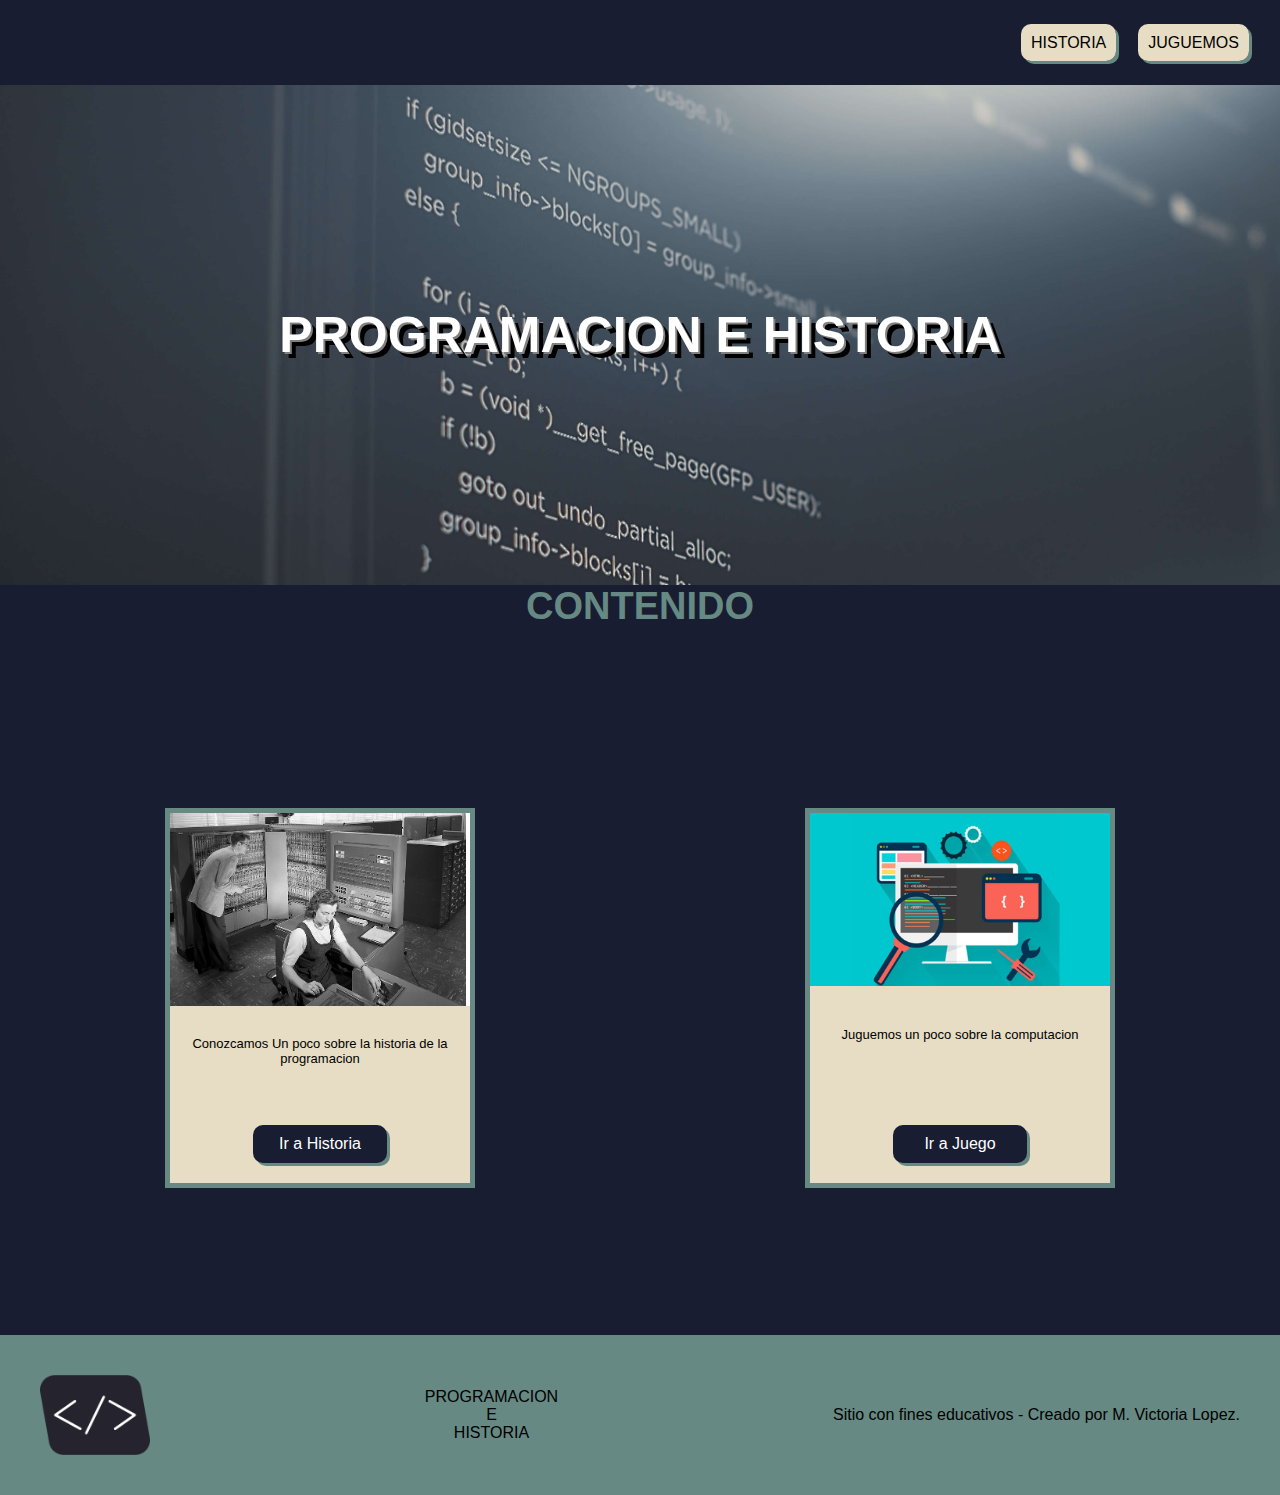
<file: index.html>
<!DOCTYPE html>
<html lang="es">
  <head>
    <meta charset="UTF-8" />
    <meta http-equiv="X-UA-Compatible" content="IE=edge" />
    <meta name="viewport" content="width=device-width, initial-scale=1.0" />
    <link rel="stylesheet" href="./estilos.css" />
    <title>Proyecto-Final</title>
  </head>
  <body>
    <nav>
      <div id="div_svg">
        <a id="anclaNav" href="./index.html" title="logo">
          <svg class="anim_svg" width="120" height="65">
            <rect
              class="perfilExt"
              x="45"
              y="5"
              width="60"
              height="35"
              rx="5"
              opacity="0"
            ></rect>
            <rect
              class="perfilInt"
              x="50"
              y="10"
              width="50"
              height="25"
              rx="5"
              opacity="0"
            ></rect>
            <polygon
              class="perfilExt"
              points="55 45 ,95 45,115 62,30 62"
              opacity="0"
            ></polygon>
            <polygon
              class="perfilInt"
              points="57 48 ,92 48,104 58,43 58"
              opacity="0"
            ></polygon>
          </svg>
        </a>
      </div>
      <ul id="listaHeader">
        <li class="itemLista">
          <a class="itemAncla" href="./historia.html">HISTORIA</a>
        </li>
        <li class="itemLista">
          <a class="itemAncla" href="./juguemos.html">JUGUEMOS</a>
        </li>
      </ul>
    </nav>
    <header class="contenedorCabecera">
      <h1 id="tituloHUno">PROGRAMACION E HISTORIA</h1>
    </header>
    <main class="contenedorPrincipalIndex">
      <h2 id="tituloHDosIndex">CONTENIDO</h2>
      <div id="contenedorTarjetasIndex">
        <div class="tarjetaIndex">
          <img class="imagenMainDosYTres" src="./img/img1.jpg" alt="img1.jpg" />
          <p class="parrafoMainTarjetaIndex">
            Conozcamos Un poco sobre la historia de la programacion
          </p>
          <a class="botonMainTarjetaIndex" href="./historia.html"
            >Ir a Historia</a
          >
        </div>
        <div class="tarjetaIndex">
          <img class="imagenMainDosYTres" src="./img/img2.jpg" alt="img2.jpg" />
          <p class="parrafoMainTarjetaIndex">
            Juguemos un poco sobre la computacion
          </p>
          <a class="botonMainTarjetaIndex" href="./juguemos.html">Ir a Juego</a>
        </div>
      </div>
    </main>
    <footer>
      <img id="imagenFooter" src="./img/logo.png" alt="logo.png" />
      <p id="parrafoFooterUno">
        PROGRAMACION<br />E<br />
        HISTORIA
      </p>
      <p id="parrafoFooterDos">
        Sitio con fines educativos - Creado por M. Victoria Lopez.
      </p>
    </footer>
  </body>
</html>
</file>
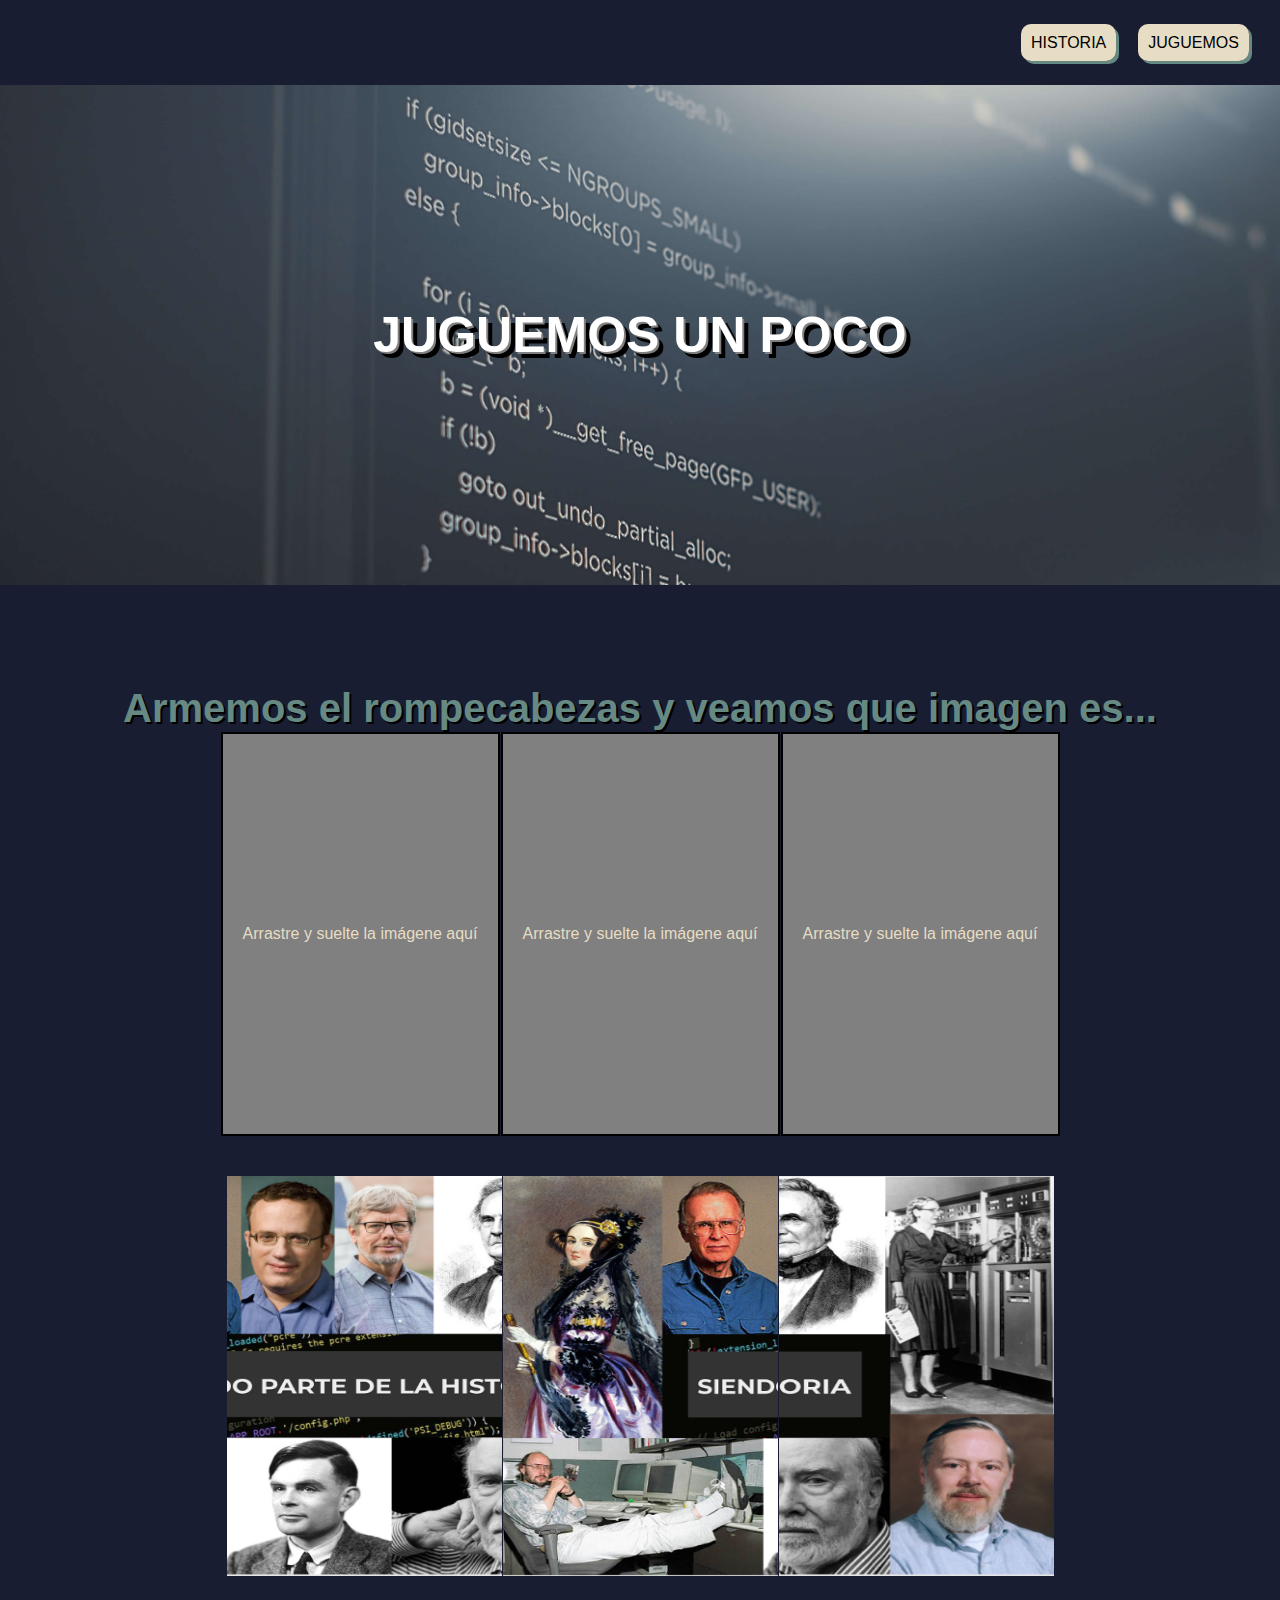
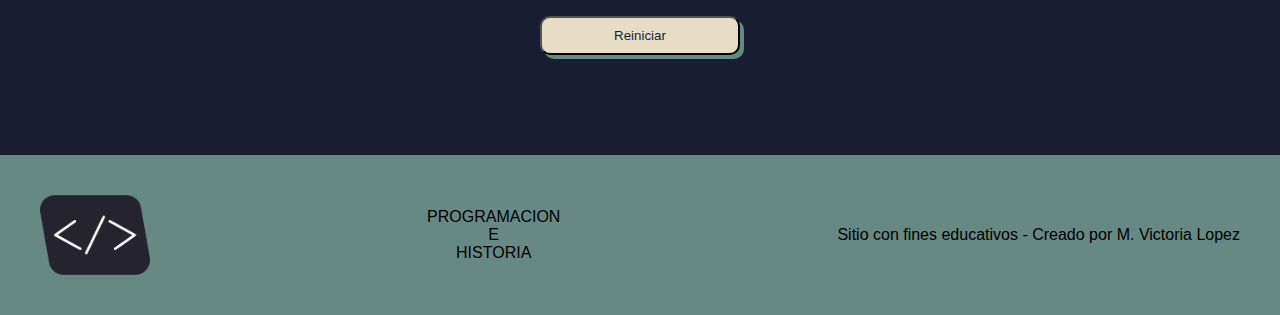
<file: juguemos.html>
<!DOCTYPE html>
<html lang="es">
  <head>
    <meta charset="UTF-8" />
    <meta http-equiv="X-UA-Compatible" content="IE=edge" />
    <meta name="viewport" content="width=device-width, initial-scale=1.0" />
    <link rel="stylesheet" href="./estilos.css" />
    <title>Proyecto-Final</title>
  </head>
  <body>
    <nav>
      <div id="div_svg">
        <a id="anclaNav" href="./index.html" title="logo">
          <svg
            class="anim_svg"
            width="120"
            height="65"
            viewBox="0 0 512 512"
            xml:space="preserve"
          >
            <rect
              class="perfilExt"
              x="69.824"
              y="58.512"
              width="372.352"
              height="253.792"
              opacity="0"
            />
            <rect
              class="perfilInt"
              x="85.824"
              y="74.512"
              width="340.352"
              height="221.792"
              opacity="0"
            />
            <polygon
              class="perfilExt"
              points="442.176,312.304 69.824,312.304 0,437.488 512,437.488"
              opacity="0"
            />
            <polygon
              class="perfilInt"
              points="432.176,322.304 79.824,322.304 20,427.488 492,427.488"
              opacity="0"
            />
            <rect
              class="perfilMed"
              x="90.00"
              y="330.00"
              width="335.00"
              height="16"
              opacity="0"
            />
            <rect
              class="perfilMed"
              x="75.00"
              y="352.00"
              width="365.00"
              height="16"
              opacity="0"
            />
            <rect
              class="perfilMed"
              x="60.00"
              y="374.00"
              width="395.00"
              height="16"
              opacity="0"
            />
            <rect
              class="perfilExt"
              y="437.488"
              width="512"
              height="16"
              opacity="0"
            />
            <rect
              class="perfilMed"
              x="220.656"
              y="400.512"
              width="74.56"
              height="16"
              opacity="0"
            />
            <g>
              <polygon
                class="perfilExt"
                points="503.072,421.488 8.928,421.488 0,437.488 512,437.488"
                opacity="0"
              />
            </g>
          </svg>
        </a>
      </div>
      <ul id="listaHeader">
        <li class="itemLista">
          <a class="itemAncla" href="./historia.html">HISTORIA</a>
        </li>
        <li class="itemLista">
          <a class="itemAncla" href="./juguemos.html">JUGUEMOS</a>
        </li>
      </ul>
    </nav>

    <header class="contenedorCabecera">
      <h1 id="tituloHUno">JUGUEMOS UN POCO</h1>
    </header>

    <main class="contenedorPrincipalJuego">
      <h4 class="tituloRompeCabeza">
        Armemos el rompecabezas y veamos que imagen es...
      </h4>
      <section id="contenedorTarjetasJuego">
        <div class="tarjetasJuegoSup">
          <div class="tarjeta" id="tarjetaSupUno">
            <p>Arrastre y suelte la imágene aquí</p>
          </div>
          <div class="tarjeta" id="tarjetaSupDos">
            <p>Arrastre y suelte la imágene aquí</p>
          </div>
          <div class="tarjeta" id="tarjetaSupTres">
            <p>Arrastre y suelte la imágene aquí</p>
          </div>
        </div>
        <div class="tarjetasJuegoInf">
          <img
            class="imagenesJuego"
            id="imagenInfDos"
            src="./img/rompe2.png"
            alt="Imagen Parte de"
          />

          <img
            class="imagenesJuego"
            id="imagenInfUno"
            src="./img/rompe1.png"
            alt="Imagen Siendo"
          />

          <img
            class="imagenesJuego"
            id="imagenInfTres"
            src="./img/rompe3.png"
            alt="Imagen La Historia"
          />
        </div>
      </section>
      <button onclick="reiniciarJuego()" class="boton" id="reinicio">
        Reiniciar
      </button>
    </main>

    <footer>
      <img id="imagenFooter" src="./img/logo.png" alt="logo.png" />
      <p id="parrafoFooterUno">
        PROGRAMACION<br />E<br />
        HISTORIA
      </p>
      <p id="parrafoFooterDos">
        Sitio con fines educativos - Creado por M. Victoria Lopez
      </p>
    </footer>
    <script src="./scriptJuego.js"></script>
  </body>
</html>
</file>
<file: estilos.css>
* {
  font-family: Montserrat, sans-serif;
  /* Definimos un tipo de fuente por defecto para todo las hojas */
  margin: auto 0px;
}

body {
  margin: auto 0px;
  /* Quitamos el margen al body para que las cajas del interior ocupen todo el lienzo */
  display: block;
}

nav {
  position: static;
  /* Fijamos el nav en posición estática dentro del lienzo */
  width: auto;
  /* Ocupamos todo el ancho del lienzo */
  height: 85px;
  /* Fijamos una altura al nav */
  background-color: #181d31;
  /* Establecemos un color de fondo para todo el nav */
  display: flex;
  /* Usamos un contenedor Flex para usar las prop  align-items y justify-content */
  align-items: center;
  /* Centrado de las cajas en el eje Y */
  justify-content: space-between;
  /* Separamos las cajas en el eje X */
}

#div_svg {
  height: fit-content;
}

#anclaNav {
  width: 150px;
  /* Dimensionamos el ancho la caja del ancla de la PC */
  height: 85px;
  /* Dimensionamos la altura la caja del ancla de la PC */
}

#listaHeader {
  display: flex;
  justify-content: space-around;
  width: 250px;
  /* Dimensionamos el ancho la caja de la lista no ordenada */
  padding: 0px;
  /* Le quitamos todo el padding */
  border: 0px;
  /* Le quitamos todo el border */
  margin-right: 20px;
  /* Le quitamos todo el margin */
}

.itemLista {
  list-style-type: none;
  /* Le quitamos cualquier tipo de viñeta */
  float: left;
  /* Hacemos flotar los items para que queden uno al lado del otro */
}

.itemAncla {
  text-decoration: none;
  /* Le quitamos la linea inferior del link */
  width: 95px;
  /* Definimos el ancho la caja del ancla */
  height: 40px;
  /* Definimos la altura la caja del ancla */
  border-radius: 10px;
  /* Redondeamos las esquinas de la caja */
  background-color: #e6ddc4;
  /* Definimos el color de fondo de la caja */
  box-shadow: 3px 3px #678983;
  /* Definimos color y ancho del sombrado para dar un aspecto de botón */
  padding: 10px;
  /* Le agregamos algo de padding para darle volumen al botón*/
  color: #000000;
  /* Definimos el color del texto */
}

.itemLista:active {
  transform: translateY(3px);
}

.itemAncla:active {
  box-shadow: none;
}


.contenedorCabecera {
  height: 500px;
  /* Establecemos la altura del contenedor */
  background: url(./img/codigo.jpg);
  /* llamamos a la imagen del fondo */
  background-size: cover;
  /* Establecemos que de dimensione para cubrir el espacio del contenedor */
  background-attachment: fixed;
  /* la fijamos a una posición por detras del lienzo */
  display: flex;
  /* Usamos un contenedor Flex para usar las prop  align-items y justify-content */
  align-items: center;
  /* Centrado de las cajas en el eje Y */
  justify-content: center;
  /* Centramos el texto en el eje X */
}

#tituloHUno {
  font-size: 50px;
  /* Le damos tamaño a la fuente del H1 */
  text-align: center;
  /* Centramos el texto en el eje X */
  color: white;
  /* Definimos el color del texto */
  text-shadow: 2px 2px gray, 6px 6px black;
  /* Definimos color y ancho del sombrado para que el titulo H1 se vea mas lindo */
  margin: 50px;
}

.contenedorPrincipalIndex {
  height: 750px;
  /* Definimos la altura del contenedor principal */
  background-color: #181d31;
  /* Establecemos un color de fondo para todo el nav */
}

#tituloHDosIndex {
  color: #678983;
  /* Definimos el color del texto */
  text-align: center;
  /* Centramos el texto en el eje X */
  font-size: 38px;
  /* Le damos tamaño a la fuente del H2 */
  margin: 0px 0px 180px 0px;
  /* Le agregamos margin inferior para separas de las tarjetas */
}

#contenedorTarjetasIndex {
  display: flex;
  /* Usamos un contenedor Flex para usar la prop justify-content */
  justify-content: space-around;
  /* Separamos las cajas en el eje X */
}

.tarjetaIndex {
  width: 300px;
  /* Establecemos el ancho de las tarjetas */
  height: 370px;
  /* Establecemos la altura de las tarjetas */
  border: 5px solid #678983;
  /* Definimos el ancho y el color del borde */
  background-color: #e6ddc4;
  /* Establecemos el color de fondo de la tarjeta */
  display: flex;
  /* Usamos un contenedor Flex para usar las prop  align-items y justify-content */
  flex-direction: column;
  /* Establecemos la dirección flexible */
  justify-content: space-between;
  /* Separamos las cajas en el eje X */
  align-items: center;
  /* Centrado de las cajas en el eje Y */
}

.imagenMainDosYTres {
  width: 100%;
  /* Establecemos que la imagen ocupe el 100% del contenedor padre */
  margin: 0px;
}


.parrafoMainTarjetaIndex {
  color: black;
  text-align: center;
  /* Centramos el texto dentro de la tarjeta */
  margin: auto 10px;
  /* Le damos algo de margen para separar el texto del borde de la tarjeta */
  font-size: small;
  /* Le damos tamaño pequeño al párrafo dentro de la tarjeta */
}

.botonMainTarjetaIndex {
  text-decoration: none;
  /* Le quitamos la linea inferior del link */
  color: white;
  /* Definimos el color del texto */
  text-align: center;
  /* Centramos el texto en el eje X */
  background-color: #181d31;
  /* Establecemos un color de fondo al botón */
  width: 38%;
  /* Definimos el ancho la caja del ancla en relación al tamaño del padre*/
  padding: 10px;
  /* le agregamos algo de padding */
  border-radius: 10px;
  /* Redondeamos las esquinas de la caja */
  box-shadow: #678983 3px 3px;
  /* Definimos color y ancho del sombrado para dar un aspecto de botón */
  margin-bottom: 20px;
  /* Definimos un margen inferior para separa del borde de la tarjeta */
}

.botonMainTarjetaIndex:active {
  box-shadow: none;
  transform: translateY(3px);
}


footer {
  position: static;
  /* Fijamos en nav en posición estática dentro del lienzo */
  width: auto;
  /* Ocupamos todo el ancho del lienzo */
  height: 160px;
  /* Fijamos una altura al nav */
  background-color: #678983;
  /* Establecemos un color de fondo para todo el nav */
  display: flex;
  /* Usamos un contenedor Flex para usar las prop  align-items y justify-content */
  align-items: center;
  /* Centrado de las cajas en el eje Y */
  justify-content: space-between;
  /* Separamos las cajas en el eje X */
}

#imagenFooter {
  width: 110px;
  /* Definimos el ancho la caja de la imagen */
  height: 80px;
  /* Definimos la altura la caja de la imagen */
  margin-left: 40px;
  /* Definimos un margen izquierdo para la caja de la imagen */
}

#parrafoFooterUno {
  text-align: center;
  /* Centrado del texto dentro de la caja */
}

#parrafoFooterDos {
  margin-right: 40px;
  /* Definimos un margen derecho para la caja del párrafo */
}

.contenedorPrincipalHist {
  /* height: 750px; /* Definimos la altura del contenedor principal */
  background-color: #181d31;
  /* Establecemos un color de fondo para todo el nav */
}

#contenedorTarjetasHist {
  display: flex;
  /* Usamos un contenedor Flex para usar las prop  align-items y justify-content */
  flex-direction: column;
  /* Establecemos la dirección flexible */
  justify-content: center;
  /* Separamos las cajas en el eje X */
  align-items: center;
  /* Centrado de las cajas en el eje Y */
}

.tarjetaHist {
  display: flex;
  /* Usamos un contenedor Flex para usar las prop  align-items y justify-content */
  flex-direction: row;
  /* Establecemos la dirección flexible */
  justify-content: center;
  /* Separamos las cajas en el eje X */
  align-items: center;
  /* Centrado de las cajas en el eje Y */
  margin: 40px;
  /* Definimos un margin */
  padding: 0px;
  /* Definimos un padding */
}

.tarjetaHistRev {
  display: flex;
  /* Usamos un contenedor Flex para usar las prop  align-items y justify-content */
  flex-direction: row-reverse;
  /* Establecemos la dirección flexible */
  justify-content: center;
  /* Separamos las cajas en el eje X */
  align-items: center;
  /* Centrado de las cajas en el eje Y */
  margin: 40px;
  /* Definimos un margin */
  padding: 0px;
  /* Definimos un padding */
}

div h4 {
  color: #678983;
  /* Definimos el color del texto */
  font-size: 35px;
  /* Definimos un tamaño de la fuente */
  text-align: center;
  /* Centramos el texto */
  text-shadow: 2px 2px black;
  /* Le colocamos algo de sombra al texto*/
  margin: 10px;
  /* Definimos un margin */
  padding: 0px;
  /* Definimos un padding */
}

div p {
  color: #e6ddc4;
  font-size: 12px;
  margin: 10px;
  /* Definimos un margin */
  padding: 0px;
  /* Definimos un padding */
}

.parrafoUnoTarjHist {
  width: 60%;
  /* Establecemos un ancho en % respecto del contenedor */
}

.parrafoDosTarjHist {
  width: 50%;
  /* Establecemos un ancho en % respecto del contenedor */
}

.parrafoTresTarjHist {
  width: 200%;
  /* Establecemos un ancho en % respecto del contenedor */
}

#contenedorVideoHist {
  height: auto;
  /* Definimos la altura automática al contenido */
  width: 100%;
  padding: 80px 0px;
  margin: auto;
  background-color: #181d31;
  /* Establecemos un color de fondo para todo el nav */
  display: flex;
  /* Usamos un contenedor Flex para usar las prop  align-items y justify-content */
  flex-direction: column;
  /* Generamos un ordenamiento vertical */
  justify-content: center;
  /* Centrado de la cajas en el eje X */
  align-items: center;
  /*Centrado de la caja en el eje Y*/
}

#tituloVideoHist {
  color: #678983;
  /* Definimos el color del texto */
  text-align: center;
  /* Centramos el texto en el eje X */
  font-size: 38px;
  /* Le damos tamaño a la fuente del H2 */
  margin: 0px;
  /* Definimos un margin */
  padding: 0px;
  /* Definimos un padding */
}

#videoYControl {
  background-color: black;
  width: 70%;
  display: flex;
  /* Usamos un contenedor Flex para usar las prop  align-items y justify-content */
  flex-direction: column;
  /* Generamos un ordenamiento vertical */
  justify-content: center;
  /* Centrado de la cajas en el eje X */
  align-items: center;
  /*Centrado de la caja en el eje Y*/
}

#videoHist {
  width: 99%;
  padding: 5px;
}

#controlesDeVideo {
  height: 50px;
  width: 97%;
  background-color: #1d1d1d;
  border: 10px #1d1d1d solid;
  border-radius: 10px;
  margin: 5px;
  display: flex;
  /* Usamos un contenedor Flex para usar las prop  align-items y justify-content */
  flex-direction: row;
  /* Generamos un ordenamiento horizontal */

}

#botonesVid {
  width: 50%;
  display: block;
  /* Usamos un contenedor Flex para usar las prop  align-items y justify-content */
  flex-direction: row;
  /* Generamos un ordenamiento horizontal */
  justify-content: space-between;
}

#displayVid {
  width: 50%;
  display: block;
  /* Usamos un contenedor Flex para usar las prop  align-items y justify-content */
  flex-direction: column;
  /* Generamos un ordenamiento vertical */
  justify-content: center;
}

.boton {
  box-shadow: 4px 4px #678983;
  border-radius: 10px;
  padding: 10px;
  text-decoration: none;
  background-color: #e6ddc4;
  color: #181d31;
  font-weight: 300;
}

.boton:active {
  transform: translateY(4px);
  box-shadow: none;
}

.display {
  color: white;
  font-family: Arial, Helvetica, sans-serif;
  font-size: medium;
  text-align: right;
  padding: 0px;
  margin: 5px;
}

.perfilExt {
  animation-duration: 4s;
  animation-timing-function: ease-in;
  animation-delay: 0s;
  animation-direction: normal;
  animation-fill-mode: forwards;
  animation-play-state: running;
  animation-name: animar1;
  animation-iteration-count: 1;
  fill: #f0e9d2;
}

.perfilInt {
  animation-duration: 4s;
  animation-timing-function: ease-in;
  animation-delay: 1s;
  animation-direction: normal;
  animation-fill-mode: forwards;
  animation-play-state: running;
  animation-name: animar2;
  animation-iteration-count: 1;
  fill: #495579;
}

.perfilMed {
  animation-duration: 4s;
  animation-timing-function: ease-in;
  animation-delay: 1s;
  animation-direction: normal;
  animation-fill-mode: forwards;
  animation-play-state: running;
  animation-name: animar2;
  animation-iteration-count: 1;
  fill: #afafaf;
}


@keyframes animar1 {
  0% {
    transform: translate(0, -15px);
    opacity: 0;
  }

  20% {
    transform: translate(0, -10px);
    opacity: 0.5;
  }

  30% {
    transform: translate(0, 0);
    opacity: 1;
  }

  90% {
    transform: translate(0, 0);
    opacity: 1;
  }

  100% {
    transform: translate(0, 0);
    opacity: 1;
  }
}

@keyframes animar2 {
  0% {
    transform: translate(0, -15px);
    opacity: 0;
  }

  30% {
    transform: translate(0, -10px);
    opacity: 0.5;
  }

  40% {
    transform: translate(0, 0);
    opacity: 1;
  }

  90% {
    transform: translate(0, 0);
    opacity: 1;
  }

  100% {
    transform: translate(0, 0);
    opacity: 1;
  }
}

.contenedorPrincipalJuego {
  padding: 100px 20px;
  background-color: #181D31;
  margin: auto 0px;
  display: block;
}

.tituloRompeCabeza {
  font-size: 40px;
  text-align: center;
  color: #678983;
  font-family: "Montserrat", sans-serif;
  text-shadow: 2px 2px black;
  margin: 1px;
  padding: 0px;
}

#contenedorTarjetasJuego {
  display: flex;
  flex-direction: column;
  align-items: center;
}

.tarjetasJuegoSup {
  display: flex;
  flex-direction: row;
  justify-content: center;
  gap: 1px;
  margin: 0px;
}

.tarjetasJuegoInf {
  display: flex;
  flex-direction: row;
  justify-content: center;
  gap: 1px;
  margin: 40px;
}

.tarjeta {
  width: 275px;
  height: 400px;
  background-color: grey;
  border: 2px solid black;
  display: flex;
  justify-content: center;
  text-align: center;
  align-items: center;
  overflow: clip;
  overflow-clip-margin: content-box;
}

.tarjeta:hover {
  background-color: rgb(54, 54, 54);
}

#reinicio {
  display: block;
  margin: auto;
  width: 200px;
}

.tarjeta p {
  color: #E6DDC4;
  display: block;
  font-size: 16px;

}

.imagenesJuego {
  width: 275px;
  height: 400px;

}
</file>
